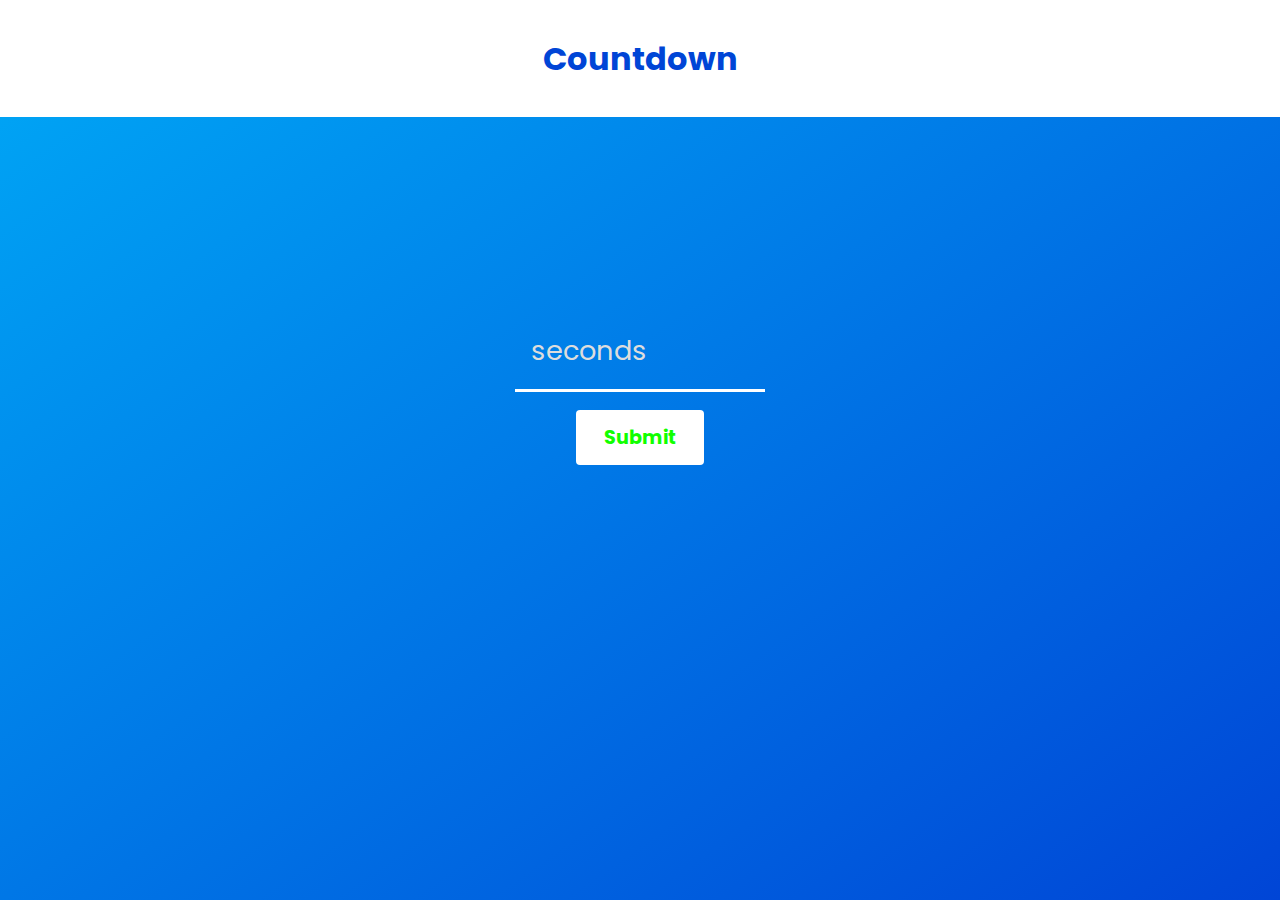
<file: apps/Countdown Timer/countdown.html>
<!DOCTYPE html>
<html lang="en">
<head>
    <meta charset="UTF-8">
    <meta name="viewport" content="width=device-width, initial-scale=1.0">
    <title>Countdown Timer</title>
    <link rel="stylesheet" type="text/css" href="countdown.css">
    <link href="https://fonts.googleapis.com/css2?family=Poppins&display=swap" rel="stylesheet">
</head>
<body>
    <header><h1>Countdown</h1></header>
    <div class="content">
        <div class="counter"></div>
        <input type="number" id="seconds" placeholder="seconds">
        <div class="buttons">
            <button class="btn start" id="start" value="1" onclick="check(this)">Start</button>     
            <button class="btn start" id="continue" value="1" onclick="check(this)">Continue</button>     
            <button class="btn stop" id="stop" value="0" onclick="check(this)">Stop</button>     
            <button class="btn start" id="submit" onclick="toSubmit()">Submit</button>
        </div>    
    </div>
    <script type="text/javascript" src="countdown.js"></script>
</body>
</html>
</file>
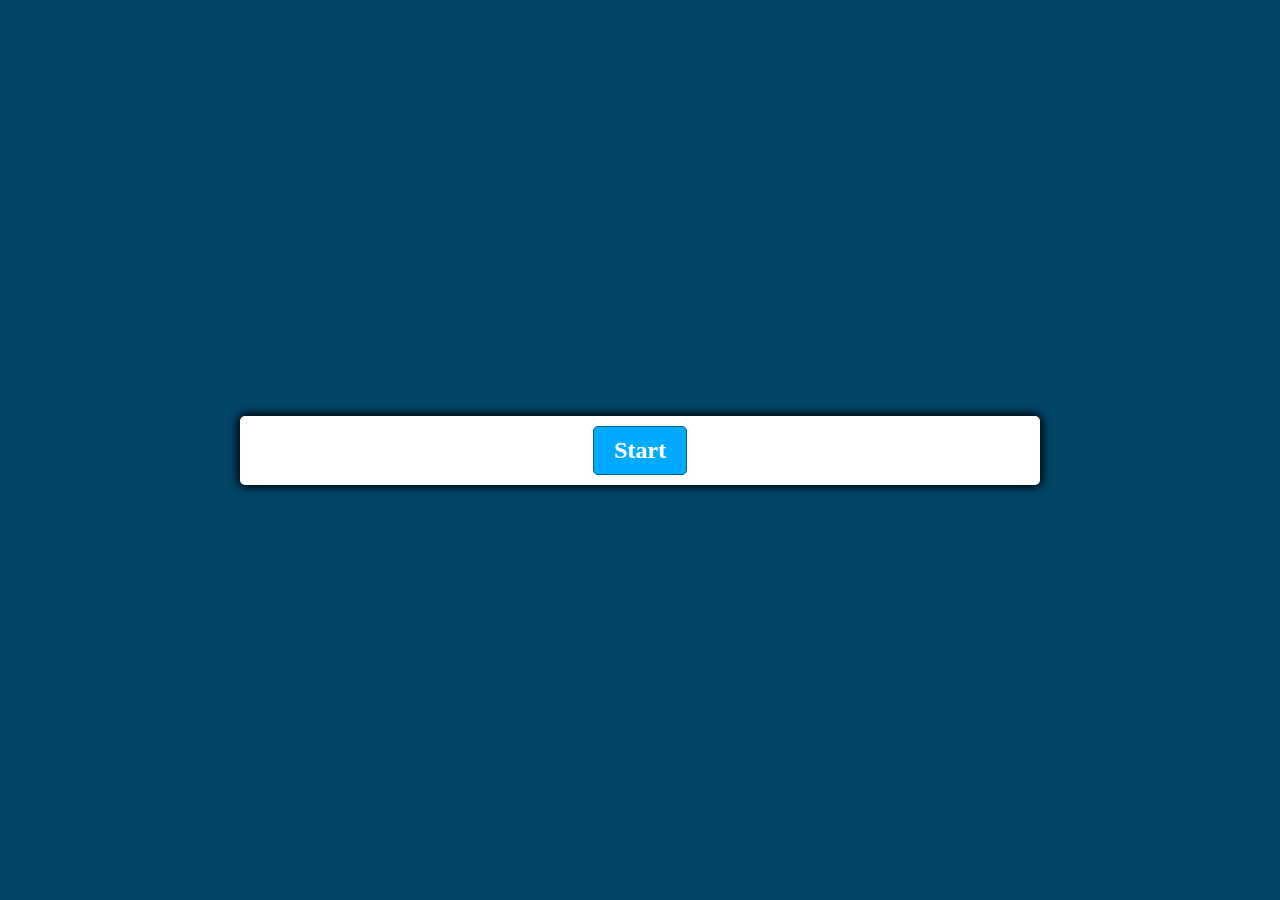
<file: apps/Quiz/quiz.html>
<!DOCTYPE html>
<html lang="en">
<head>
  <meta charset="UTF-8">
  <meta name="viewport" content="width=device-width, initial-scale=1.0">
  <title>Quiz</title>
  <link rel="stylesheet" href="quiz.css">
</head>
<body>
  <div class="container">
    <div id="question-container" class="hide">
      <div id="question">Question</div>
      <div id="answer-buttons" class="btn-grid">
        <button class="btn">Answer 1</button>
        <button class="btn">Answer 2</button>
        <button class="btn">Answer 3</button>
        <button class="btn">Answer 4</button>
      </div>
    </div>
    <div class="controls">
      <button id="start-btn" class="start-btn btn">Start</button>
      <button id="next-btn" class="next-btn btn hide">Next</button>
    </div>
  </div>

<script src="quiz.js"></script>
</body>
</html>
</file>
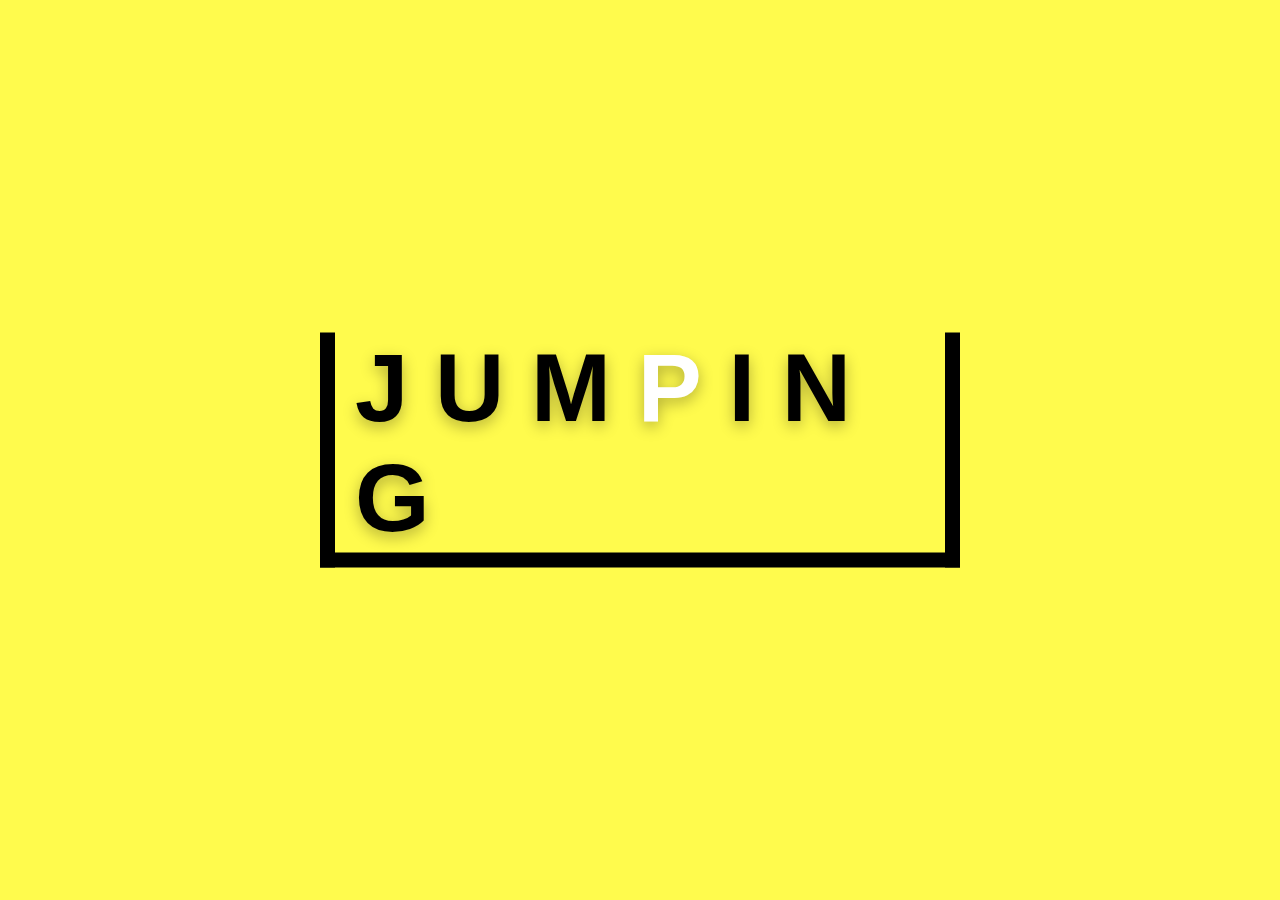
<file: WebDev Portfolio/Animations/text/Jumping/jumping.html>
<!DOCTYPE html>
<html>
    <head>
    <title>Jumping Text Effects</title>
    <link rel="stylesheet" type="text/css" href="jump.css">
    </head>
    <body>
        <h1>
            <span>J</span>
            <span>u</span>
            <span>m</span>
            <span>p</span>
            <span>i</span>
            <span>n</span>
            <span>g</span>
        </h1>
        
    </body>
</html>
</file>
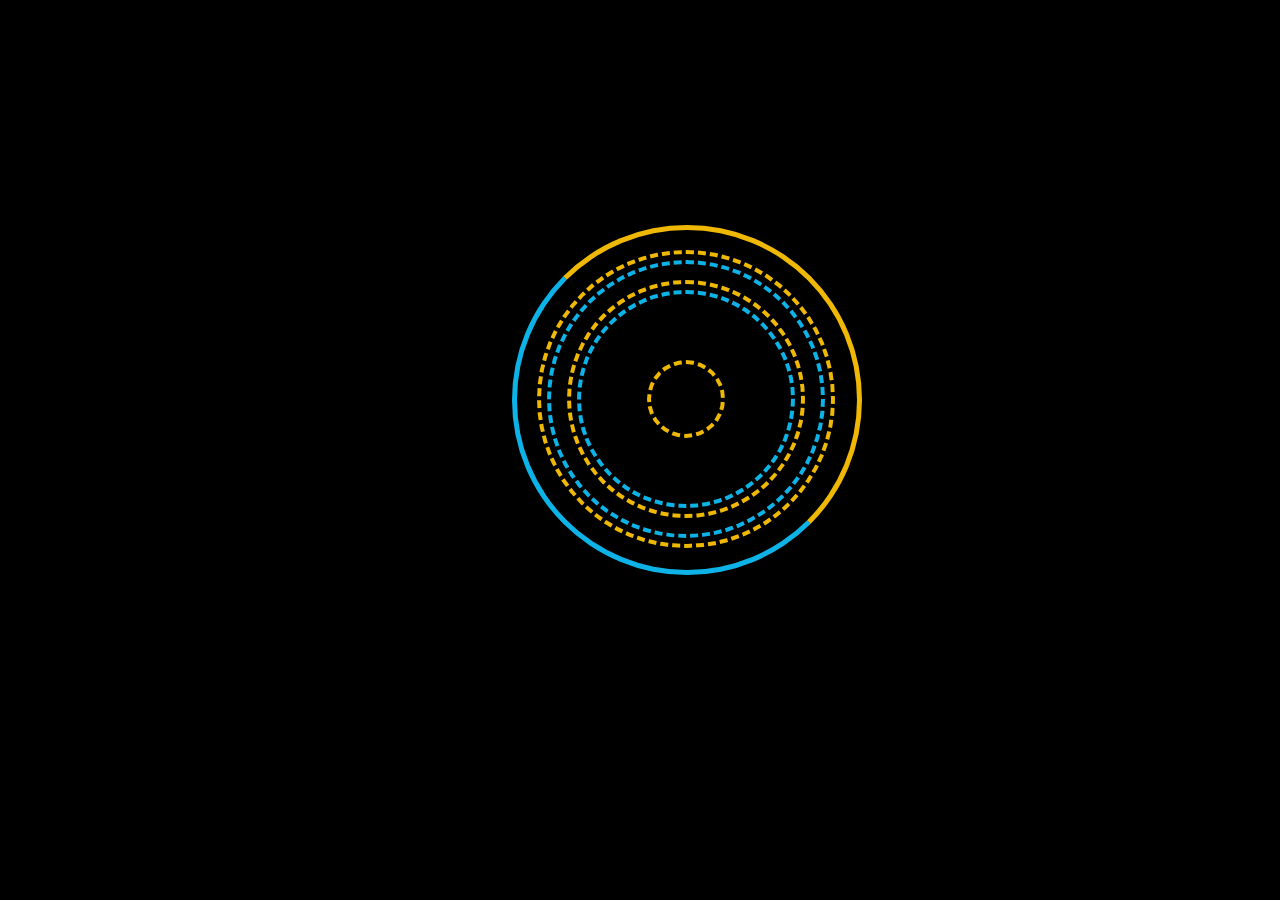
<file: WebDev Portfolio/Animations/visuals/circle logo/circular.html>
<!DOCTYPE html>
<html>
    <header>
        <title>Rotation Animation</title>
        <meta charset="UTF-8" />
        <meta http-equiv="X-UA-Compatible" content="IE=edge" />
        <meta name="viewport" content="width=device-width, initial-scale=1">
        <link rel="stylesheet" type="text/css" href="circular.css">
    </header>
    <body>
        <div class="center">
            <div class="circle1"></div>
            <div class="circle2"></div>
            <div class="circle3"></div>
            <div class="circle4"></div>
            <div class="circle5"></div>
            <div class="circle6"></div>
        </div>
    </body>
</html>
</file>
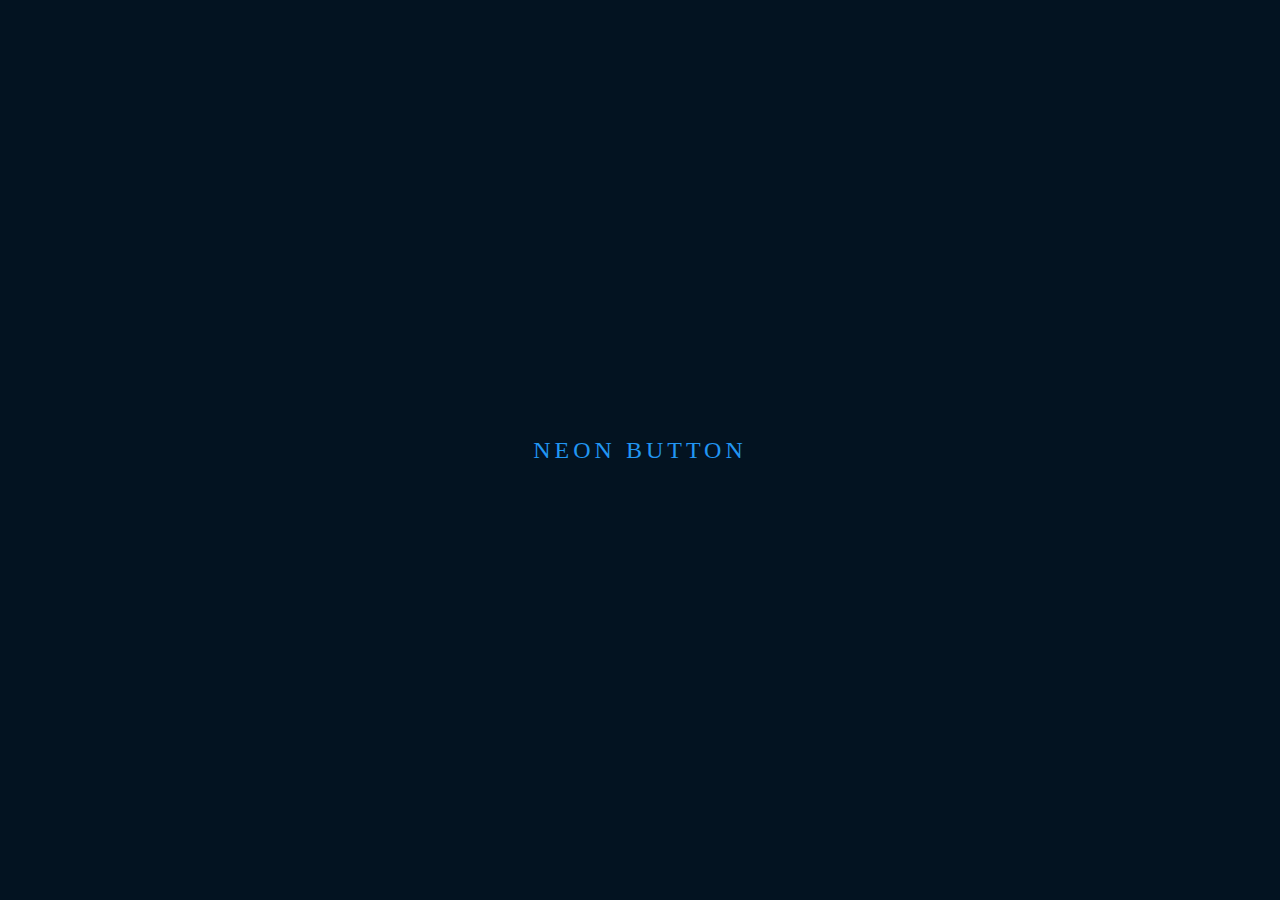
<file: WebDev Portfolio/Animations/visuals/Neon Button/neonbtn.html>
<!DOCTYPE html>
<html>
    <head>
        <title>Neon Light Button Hover Effects</title>
        <link rel="stylesheet" type="text/css" href="neonbtn.css">
    </head>
    <body>
        <a href="#">
            <span></span>
            <span></span>
            <span></span>
            <span></span>
            Neon Button
        </a>
    </body>
</html>
</file>
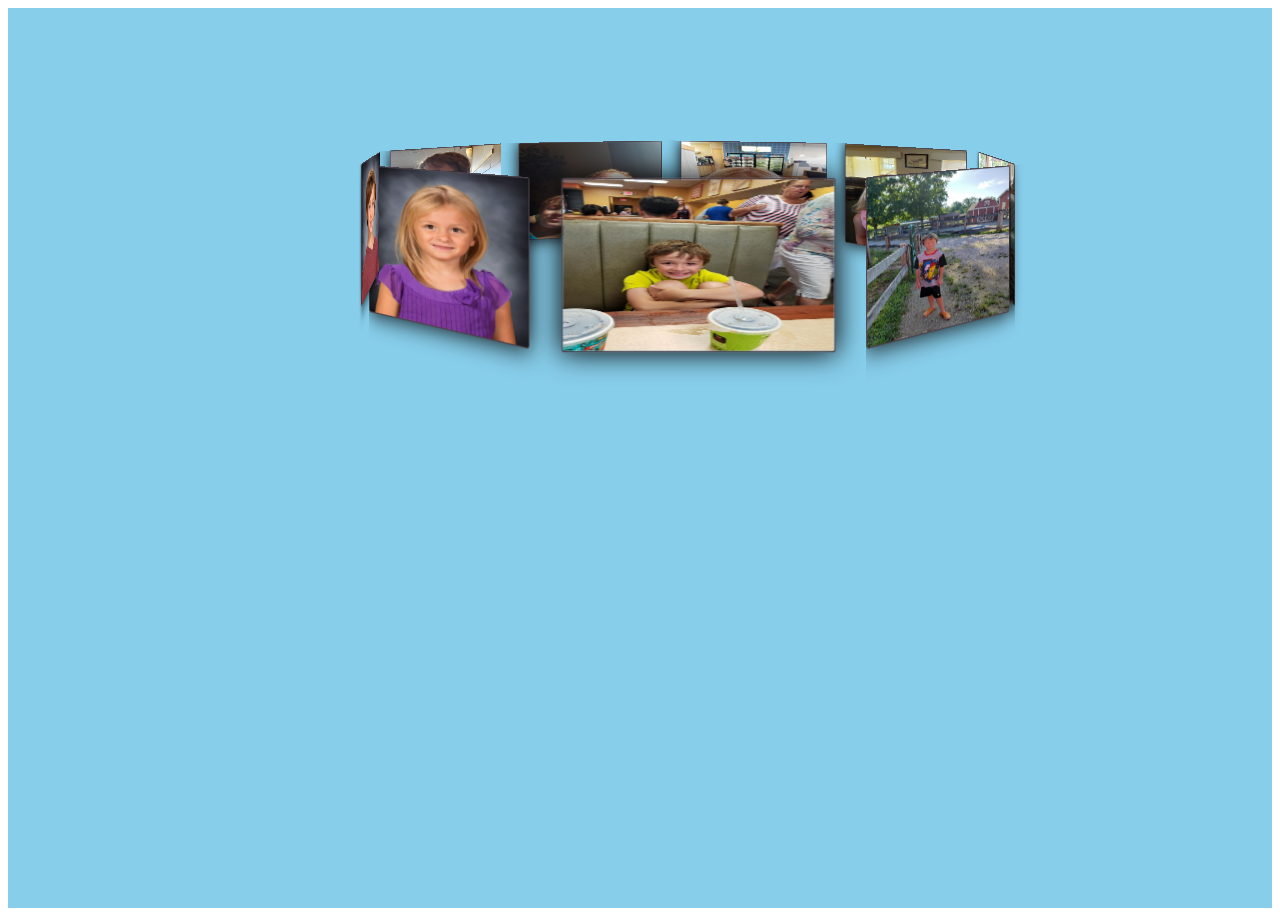
<file: WebDev Portfolio/Animations/visuals/Photo Gallery/3dgallery.html>
<!DOCTYPE html>
<html>
    <head>
        <title>3d image slideshow</title>
        <link rel="stylesheet" type="text/css" href="3dgallery.css">
    </head>
    <body>
        <section class= "slideshow">
            <div class= "content">
                <div class= "content-carrousel">
                    <figure class= "shadow"><img src ="./images/1.jpeg"></figure>
                    <figure class= "shadow"><img src ="./images/2.jpeg"></figure>
                    <figure class= "shadow"><img src ="./images/3.jpg"></figure>
                    <figure class= "shadow"><img src ="./images/4.jpg"></figure>
                    <figure class= "shadow"><img src ="./images/5.jpeg"></figure>
                    <figure class= "shadow"><img src ="./images/6.jpg"></figure>
                    <figure class= "shadow"><img src ="./images/7.jpeg"></figure>
                    <figure class= "shadow"><img src ="./images/8.jpg"></figure>
                    <figure class= "shadow"><img src ="./images/9.jpg"></figure>
                </div>
            </div>
        </section>
    </body>
</html>
</file>
<file: apps/Countdown Timer/countdown.css>
*
{
  margin: 0;
  padding: 0;
  box-sizing: border-box;
  font-family: 'Poppins', sans-serif;
}

html, body 
{
  height: 100%
}

body
{
  width: 100%;
  height: 100%;
  background: linear-gradient(to left top, #0045d6, #00a9f6);
}

header
{
  width: 100%;
  height: 13vh;
  background-color: #fff;
  color: #0045d6;
  display: flex;
  justify-content: center;
  align-items: center;
}

.content
{
  width: 100%;
  height: 60vh;
  font-size: 3rem;
  display: flex;
  justify-content: center;
  align-items: center;
  flex-direction: column;
}

.content #seconds
{
  width: 250px;
  font-size: 2rem;
  padding: 1rem;
  outline: none;
  background: none;
  border: none;
  border-bottom: 3px solid #fff;
  color: #fff;
}

#seconds::placeholder
{
  color: #ddd;
  font-size: 1.7rem;
}

.btn
{
  background-color: #fff;
  border-radius: 4px;
  border: none;
  outline: none;
  cursor: none;
  padding: 0.8rem 1.7rem;
  font-size: 1.2rem;
  font-weight: 700;
}

.start
{
  color: #1f0;
}

.stop
{
  color: #e00;
}

#start,#stop,#continue
{
  display: none;
}

#start:hover , #stop:hover, #continue:hover, #submit:hover
{
  cursor: pointer;
}
.counter
{
  color: #fff;
}
</file>
<file: apps/Quiz/quiz.css>
*, *::before, *::after
{
    box-sizing: border-box;
    font-family: Georgia, 'Times New Roman', Times, serif;
}

:root {
  --hue-neutral: 200;
  --hue-wrong: 0;
  --hue-correct: 145;
}
body
{
  --hue: var(--hue-neutral);
  padding: 0;
  margin: 0;
  display: flex;
  width: 100vw;
  height: 100vh;
  justify-content: center;
  align-items: center;
  background-color: hsl(var(--hue), 100%, 20%);
}

body.correct 
{
  --hue: var(--hue-correct);
}
body.wrong 
{
  --hue: var(--hue-wrong);
}

.container
{
  width: 800px;
  max-width: 80%;
  background-color: white;
  border-radius: 5px;
  padding: 10px;
  box-shadow: 0 0 10px 2px;
}

.btn-grid
{
  display: grid;
  grid-template-columns: repeat(2, auto);
  gap: 10px;
  margin: 20px 0;
}

.btn 
{
  --hue: var(--hue-neutral);
  border: 1px solid hsl(var(--hue), 100%, 30%);
  background-color: hsl(var(--hue), 100%, 50%);
  border-radius: 5px;
  padding: 5px 10px;
  color: white;
  outline: none;
}

.btn:hover
{
  border-color: black;
}

.btn.correct
{
  --hue: var(--hue-correct);
  color: black;
}

.btn.wrong
{
  --hue: var(--hue-wrong);
}

.start-btn, .next-btn
{
  font-size: 1.5rem;
  font-weight: bold;
  padding: 10px 20px;
}

.controls
{
  display: flex;
  justify-content: center;
  align-items: center;
}

.hide
{
  display: none;
}
</file>
<file: WebDev Portfolio/Animations/text/Jumping/jump.css>
body
{
    margin: 0;
    padding: 0;
    background: #fffb4d;
}

h1
{
    position: absolute;
    top: 50%;
    left: 50%;
    transform: translate(-50%,-50%);
    margin: 0;
    padding: 0 20px;
    font-family: sans-serif;
    font-size: 6em;
    text-shadow: 0 5px 15px rgba(0,0,0,.3);
    text-transform: uppercase;
    border: 15px solid #000;
    border-top: none;
}

h1 span
{
    position: relative;
    display: inline-block;
}

h1 span:nth-child(4)
{
    color: #fff;
    animation: animate 3s alternate infinite;
}

@keyframes animate
{
    0%
    {
        transform: translateY(0px) rotate(0deg);
    }
    40%
    {
        transform: translateY(0px) rotate(0deg);
    }
    50%
    {
        transform: translateY(-180px) rotate(180deg);
    }
    60%
    {
        transform: translateY(0px) rotate(360deg);
    }
    100%
    {
        transform: translateY(0px) rotate(360deg);
    }
}

h1:hover span
{
    animation: animate 3s alternate infinite;
}

h1 span:nth-child(1)
{
    animation-delay: 0s;
}
h1 span:nth-child(2)
{
    animation-delay: 0.2s;
}
h1 span:nth-child(3)
{
    animation-delay: 0.6s;
}
h1 span:nth-child(5)
{
    animation-delay: 0.1s;
}
h1 span:nth-child(6)
{
    animation-delay: 0.5s;
}
h1 span:nth-child(7)
{
    animation-delay: 0.3s;
}
</file>
<file: WebDev Portfolio/Animations/visuals/circle logo/circular.css>
body
{
    margin: 0;
    padding: 0;
    background: #000;
    background-size: cover;
    background-repeat: no-repeat;
}

.center
{
    position: absolute;
    top: 25%;
    left: 40%;
    transform: translate3d(-50%, -50%);
    width: 350px;
    height: 350px;
    box-sizing: border-box;
}

.circle1
{
    width: 100%;
    height: 100%;
    border-radius: 50%;
    border-style: solid;
    border-width: 5px;
    border-color: #eeb805 #eeb805 #0db3e6 #0db3e6;
    box-sizing: border-box;
    animation: animateCircle1 5s linear infinite;
}
.circle2,
.circle3,
.circle4,
.circle5,
.circle6
{
    position: absolute;
    border-radius: 50%;
    border: 4px dashed #fff;
}

.circle2
{
    top: 25px;
    left: 25px;
    width: calc(100% - 60px);
    height: calc(100% - 60px);
    border-color: #eeb805;
    animation: animateCircle2 10s linear infinite;
}
.circle3
{
    top: 35px;
    left: 35px;
    width: calc(100% - 80px);
    height: calc(100% - 80px);
    border-color: #0db3e6;
    animation: animateCircle1 10s linear infinite;
}
.circle4
{
    top: 55px;
    left: 55px;
    width: calc(100% - 120px);
    height: calc(100% - 120px);
    border-color: #eeb805;
    animation: animateCircle2 10s linear infinite;
}
.circle5
{
    top: 65px;
    left: 65px;
    width: calc(100% - 140px);
    height: calc(100% - 140px);
    border-color: #0db3e6;
    animation: animateCircle1 10s linear infinite;
}
.circle6
{
    top: 135px;
    left: 135px;
    width: calc(100% - 280px);
    height: calc(100% - 280px);
    border-color: #eeb805;
    animation: animateCircle2 10s linear infinite;
}

@keyframes animateCircle1
{
    0%{
        transform: rotate(0deg);
    }
    100%{
        transform: rotate(360deg);
    }
}
@keyframes animateCircle2
{
    0%{
        transform: rotate(360deg);
    }
    100%{
        transform: rotate(0deg);
    }
}
</file>
<file: WebDev Portfolio/Animations/visuals/Neon Button/neonbtn.css>
body
{
    margin: 0;
    padding: 0;
    display: flex;
    justify-content: center;
    align-items: center;
    min-height: 100vh;
    background: #031321;
    font-family: consolas;
}

a
{
    position: relative;
    display: inline-block;
    padding: 15px 30px;
    color: #2196f3;
    text-transform: uppercase;
    letter-spacing: 4px;
    text-decoration: none;
    font-size: 24px;
    overflow: hidden;
    transition: 0.2s;
}

a:hover
{
    color: #255784;
    background: #2196f3;
    box-shadow: 0 0 10px #2196f3, 0 0 40px #2196f3, 0 0 80px #2196f3;
    transition-delay: 1s;
}

a span
{
    position: absolute;
    display: block;
}

a span:nth-child(1)
{
    top: 0;
    left: -100%;
    width: 100%;
    height: 2px;
    background: linear-gradient(90deg, transparent, #2196f3);
}

a:hover span:nth-child(1)
{
    left: 100%;
    transition: 1s;
}
a span:nth-child(3)
{
    bottom: 0;
    right: -100%;
    width: 100%;
    height: 2px;
    background: linear-gradient(270deg, transparent, #2196f3);
}

a:hover span:nth-child(3)
{
    right: 100%;
    transition: 1s;
    transition-delay: 0.5s;
}
a span:nth-child(2)
{
    top: -100%;
    right: 0;
    width: 2px;
    height: 100%;
    background: linear-gradient(180deg, transparent, #2196f3);
}

a:hover span:nth-child(2)
{
    top: 100%;
    transition: 1s;
    transition-delay: 0.25s;
}
a span:nth-child(4)
{
    bottom: -100%;
    left: 0;
    width: 2px;
    height: 100%;
    background: linear-gradient(360deg, transparent, #2196f3);
}

a:hover span:nth-child(4)
{
    bottom: 100%;
    transition: 1s;
    transition-delay: 0.75s;
}
</file>
<file: WebDev Portfolio/Animations/visuals/Photo Gallery/3dgallery.css>
.slideshow
{
    margin: 0 auto;
    padding-top: 50px;
    height: 100vh;
    background: skyblue;
    box-sizing: border-box;
}

.content
{
    margin: auto;
    width: 190px;
    perspective: 1000px;
    position: relative;
    padding-top: 80px;
}

.content-carrousel
{
    width: 100%;
    position: absolute;
    float: right;
    animation: rotar 15s infinite linear;
    transform-style: preserve-3d;
}

.content-carrousel:hover
{
    animation-play-state: paused;
    cursor: pointer;
}

.content-carrousel figure
{
    width: 100%;
    height: 120px;
    border:1px solid #4d444d;
    overflow: hidden;
    position: absolute;
}

.content-carrousel figure:nth-child(1)
{
    transform: rotateY(0deg) translateZ(300px);
}
.content-carrousel figure:nth-child(2)
{
    transform: rotateY(40deg) translateZ(300px);
}
.content-carrousel figure:nth-child(3)
{
    transform: rotateY(80deg) translateZ(300px);
}
.content-carrousel figure:nth-child(4)
{
    transform: rotateY(120deg) translateZ(300px);
}
.content-carrousel figure:nth-child(5)
{
    transform: rotateY(1600deg) translateZ(300px);
}
.content-carrousel figure:nth-child(6)
{
    transform: rotateY(200deg) translateZ(300px);
}
.content-carrousel figure:nth-child(7)
{
    transform: rotateY(240deg) translateZ(300px);
}
.content-carrousel figure:nth-child(8)
{
    transform: rotateY(280deg) translateZ(300px);
}
.content-carrousel figure:nth-child(9)
{
    transform: rotateY(320deg) translateZ(300px);
}

.shadow
{
    position: absolute;
    box-shadow: 0px 0px 20px 0px #000;
    border-radius: 2px;
}

.content-carrousel img
{
    image-rendering: auto;
    transition: all 300ms;
    width: 100%;
    height: 100%;
}

.content-carrousel img:hover
{
    transform: scale(1.2);
    transition: all 300ms;
}
@keyframes rotar
{
    from{
        transform: rotateY(0deg);
    } to {
        transform: rotateY(360deg);
    }
}
</file>
